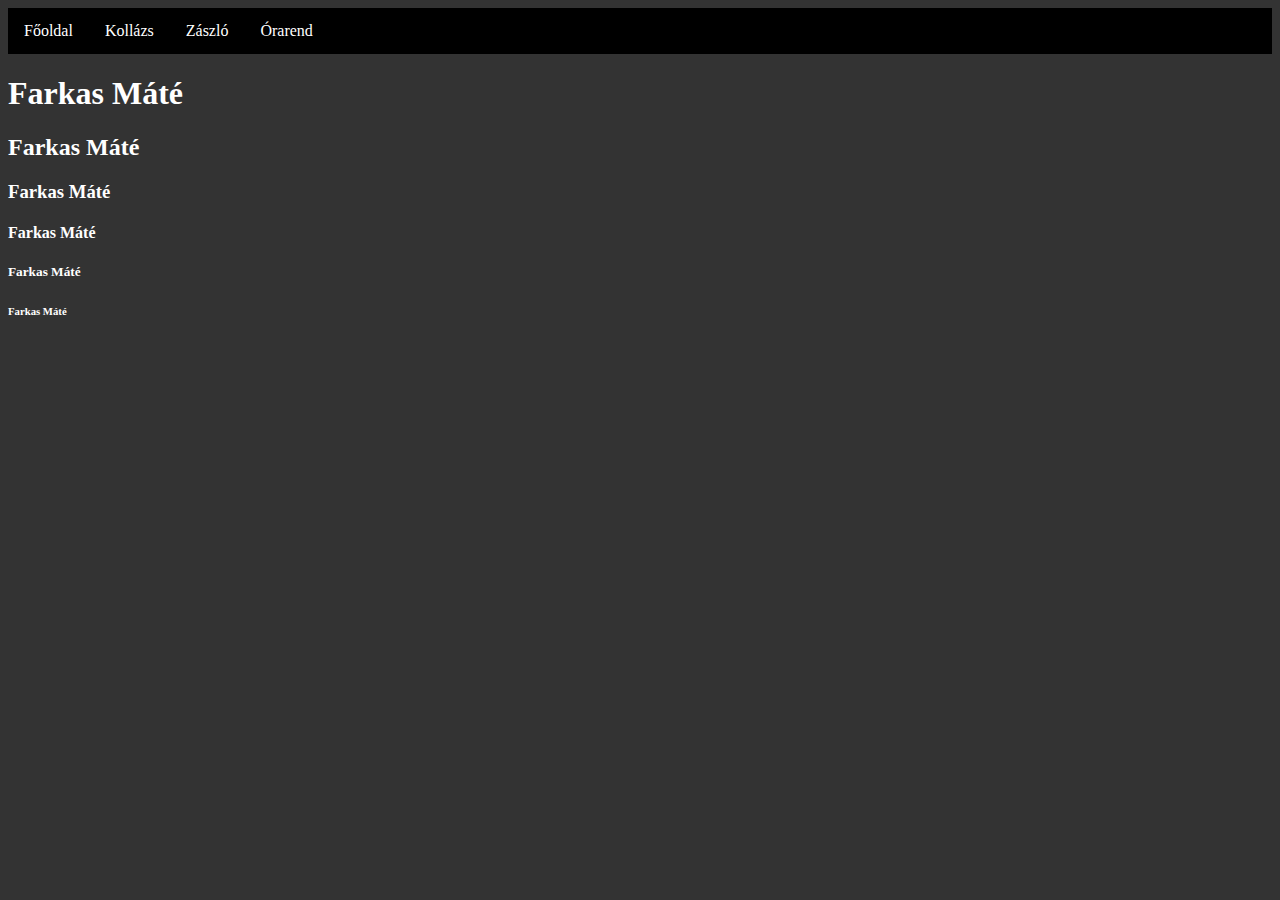
<file: beadando/index.html>
<!DOCTYPE html>
<html>
  <title>here</title>
  <link rel="stylesheet" href="index.css">
  <head>
  <style>
  ul {
    list-style-type: none;
    margin: 0;
    padding: 0;
    overflow: hidden;
    background-color: black;
  }
  
  li {
    float: left;
  }
  
  li a {
    display: block;
    color: white;
    text-align: center;
    padding: 14px 16px;
    text-decoration: none;
  }
  
  li a:hover {
    background-color: #111;
  }
  </style>
  </head>
  <body>
  
    <ul>
      <li><a class="active" href="index.html">Főoldal</a></li>
      <li><a href="kollazs.html">Kollázs</a></li>
      <li><a href="zaszlo.html">Zászló</a></li>
      <li><a href="orarend.html">Órarend</a></li>
    </ul>    
 
<h1>Farkas Máté</h1>
<h2>Farkas Máté</h2>
<h3>Farkas Máté</h3>
<h4>Farkas Máté</h4>
<h5>Farkas Máté</h5>
<h6>Farkas Máté</h6>

</body>
</html>
</file>
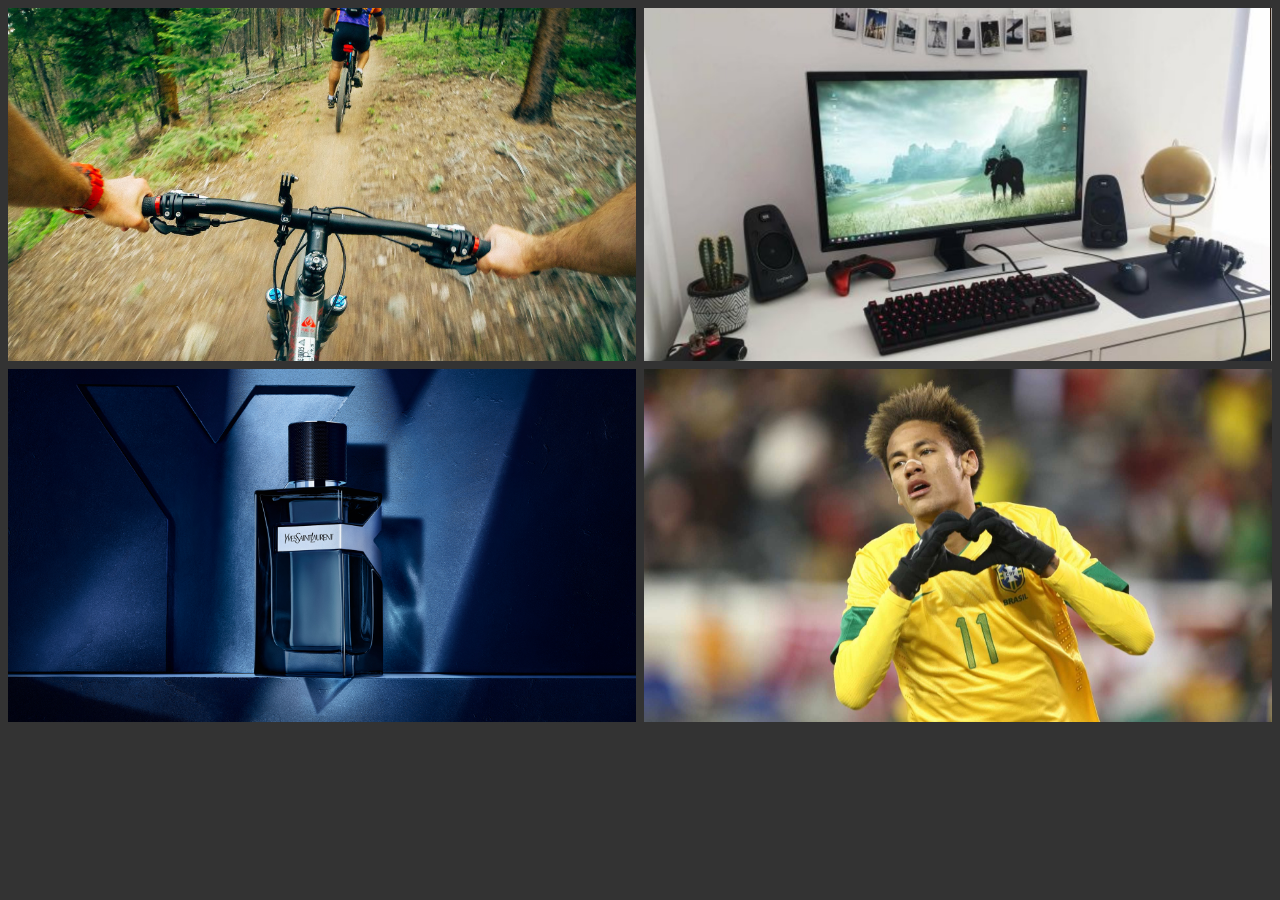
<file: beadando/kollazs.html>
<!DOCTYPE html>
<html>
<head>
    <title>Fotó Kollázs</title>
    <style>
        .collage {
            display: grid;
            grid-template-columns: repeat(2, 1fr);
            gap: 7.5px;
        }

        .image {
            width: 100%;
            height: auto;
        }
    </style>
     <link rel="stylesheet" href="index.css">
</head>
<body>
    <div class="collage">
        <img class="image" src="bu2.jpg" alt="Image 1">
        <img class="image" src="7w7CkLqUvQVzfwrYghXKRU.jpg" alt="Image 2">
        <img class="image" src="ysl_dmi_fram_y_edp-intense-23_digital-still-life_bottle-in-front-stamped-y_landscape_1920x1080px_rgb.jpg" alt="Image 3">
        <img class="image" src="88623515344dac2e9e8536aa552b0498.jpg" alt="Image 4">
    </div>
</body>
</html>
</file>
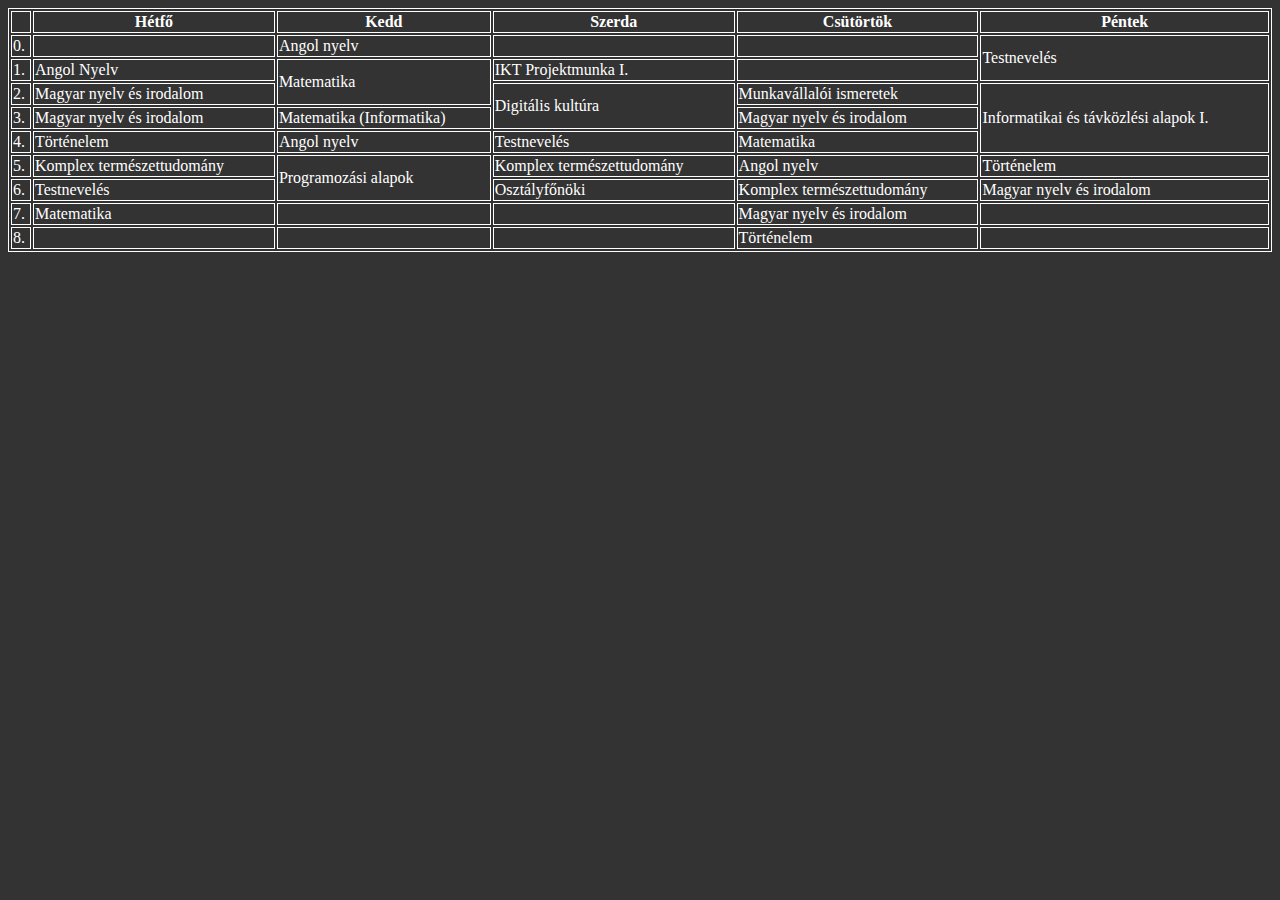
<file: beadando/orarend.html>
<!DOCTYPE html>
<html>
    <title>Órarend</title>
<style>
table, th, td {
  border:1px solid white;
}
</style>
<link rel="stylesheet" href="orarend.css">
<body>



<table style="width:100%">
  <tr>
    <th></th>
    <th>Hétfő</th>
    <th>Kedd</th>
    <th>Szerda</th>
    <th>Csütörtök</th>
    <th>Péntek</th>
  </tr>
  <tr>
    <td>0.</td>
    <td></td>
    <td>Angol nyelv</td>
    <td></td>
    <td></td>
    <td rowspan="2">Testnevelés</td>
  </tr>
  <tr>
    <td>1.</td>
      <td>Angol Nyelv</td>
    <td rowspan="2">Matematika</td>
    <td>IKT Projektmunka I.</td>    
    <td></td>
  </tr>
  <tr>
    <td>2.</td>
   <td>Magyar nyelv és irodalom</td>
    <td rowspan="2">Digitális kultúra</td>
<td>Munkavállalói ismeretek</td>
  <td rowspan="3">Informatikai és távközlési alapok I.</td>
  </tr>
  <tr>
    <td>3.</td>
   <td>Magyar nyelv és irodalom</td>
    <td>Matematika (Informatika)</td>
    <td>Magyar nyelv és irodalom</td>


  </tr>
  <tr>
    <td>4.</td>
    <td>Történelem</td>
    <td>Angol nyelv</td>
    <td>Testnevelés</td>
    <td>Matematika</td>

  </tr>
  <tr>
    <td>5.</td>
    <td>Komplex természettudomány</td>
    <td rowspan="2">Programozási alapok</td>
    <td>Komplex természettudomány</td>
    <td>Angol nyelv</td>
    <td>Történelem</td>
  </tr>
  <tr>
    <td>6.</td>
    <td>Testnevelés</td>
    <td>Osztályfőnöki</td>
    <td>Komplex természettudomány</td>
    <td>Magyar nyelv és irodalom</td>
  </tr>
  <tr>
    <td>7.</td>
    <td>Matematika</td>
    <td></td>
    <td></td>
    <td>Magyar nyelv és irodalom</td>
    <td></td>
  </tr>
  <tr>
    <td>8.</td>
    <td></td>
    <td></td>
    <td></td>
    <td>Történelem</td>
    <td></td>
  </tr>
</table>


</body>
</html>
</file>
<file: beadando/zaszlo.html>
<!DOCTYPE html>
<html lang="en">
<head>
    <meta charset="UTF-8">
    <meta name="viewport" content="width=device-width, initial-scale=1.0">
    <title>Zászló</title>
</head>
<link rel="stylesheet" href="zaszlo.css">
<body>
    
</body>
</html>
<div class="flag hungary"></div>
</file>
<file: beadando/index.css>
h1 {
color: white;

}

h2{
 color: white;
    
 }

 h3{
color: white;
        
}

  h4{
 color: white;
            
 }

 h5{
 color: white;
 }
                
 h6{
color: white;
                    
  }

  head{
    background-color:#333;
  }
  
  body{
      background-color: #333;
  }
</file>
<file: beadando/orarend.css>
table{
    color:white;
}

head{
    background-color:#333;
  }
  
  body{
      background-color: #333;
  }
</file>
<file: beadando/zaszlo.css>
* {
    box-sizing: border-box;
    margin: 0;
  }
  
  body {
    width: 100%;
    height: 100vh;
    background-color: #333;
    display: grid;
    place-items: center;
    font-family: cursive;
    font-weight: bold;
  }
  
  h3 {
    position: absolute;
    text-align: center;
    top: 20px;
  }
  
  .flag {
    position: relative;
    width: 300px;
    height: 200px;
    box-shadow: 0 0 1px rgba(0, 0, 0, 0.5);
    overflow: hidden;
  }
  .hungary {
    background: linear-gradient(#cf2436 33%, #fff 33%, #fff 66%, #45714e 0);
  }
</file>
